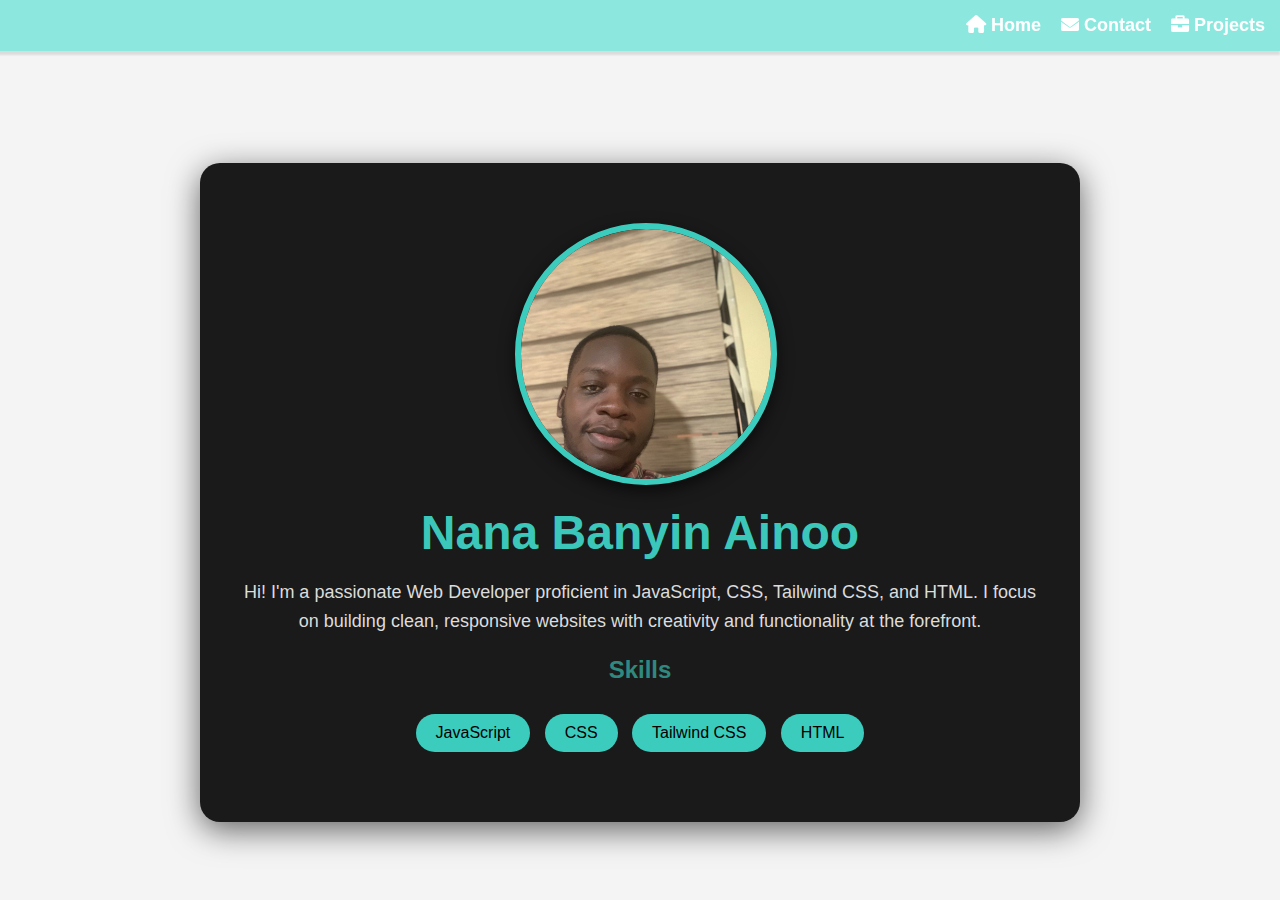
<file: about.html>
<!DOCTYPE html>
<html lang="en">
<head>
    <meta charset="UTF-8">
    <meta name="viewport" content="width=device-width, initial-scale=1.0">
    <title>About Me - Nana Banyin Ainoo</title>
    <link rel="stylesheet" href="stylesheet.css">
    <link rel="stylesheet" href="https://cdnjs.cloudflare.com/ajax/libs/font-awesome/6.0.0-beta3/css/all.min.css">
</head>
<body>
    <!-- Navigation Bar -->
    <nav class="navbar">
        <ul>
            <li><a href="index.html"><i class="fas fa-home"></i> Home</a></li>
            <li><a href="contactus.html"><i class="fas fa-envelope"></i> Contact</a></li>
            <li><a href="projects.html"><i class="fas fa-briefcase"></i> Projects</a></li>
        </ul>
    </nav>
<!-- Profile Page Hero Section -->
        <section class="about-me-hero">
            <div class="about-me-container">
                <!-- Profile Image -->
                <div class="about-me-image-wrapper">
                    <img src="images/photo_2024-09-30_19-23-21.jpg" alt="Nana Banyin Ainoo" class="about-me-profile-image animated">
                </div>
                
                <!-- Content Section -->
                <div class="about-me-content">
                    <h1 class="about-me-name">Nana Banyin Ainoo</h1>
                    <p class="about-me-description">
                        Hi! I'm a passionate Web Developer proficient in JavaScript, CSS, Tailwind CSS, and HTML.
                        I focus on building clean, responsive websites with creativity and functionality at the forefront.
                    </p>
                    <div class="about-me-skills">
                        <h2>Skills</h2>
                        <ul class="about-me-skills-list">
                            <li>JavaScript</li>
                            <li>CSS</li>
                            <li>Tailwind CSS</li>
                            <li>HTML</li>
                        </ul>
                    </div>
                </div>
            </div>
        </section>
    </body>
    </html>
    </div>
</body>
</html>
</file>
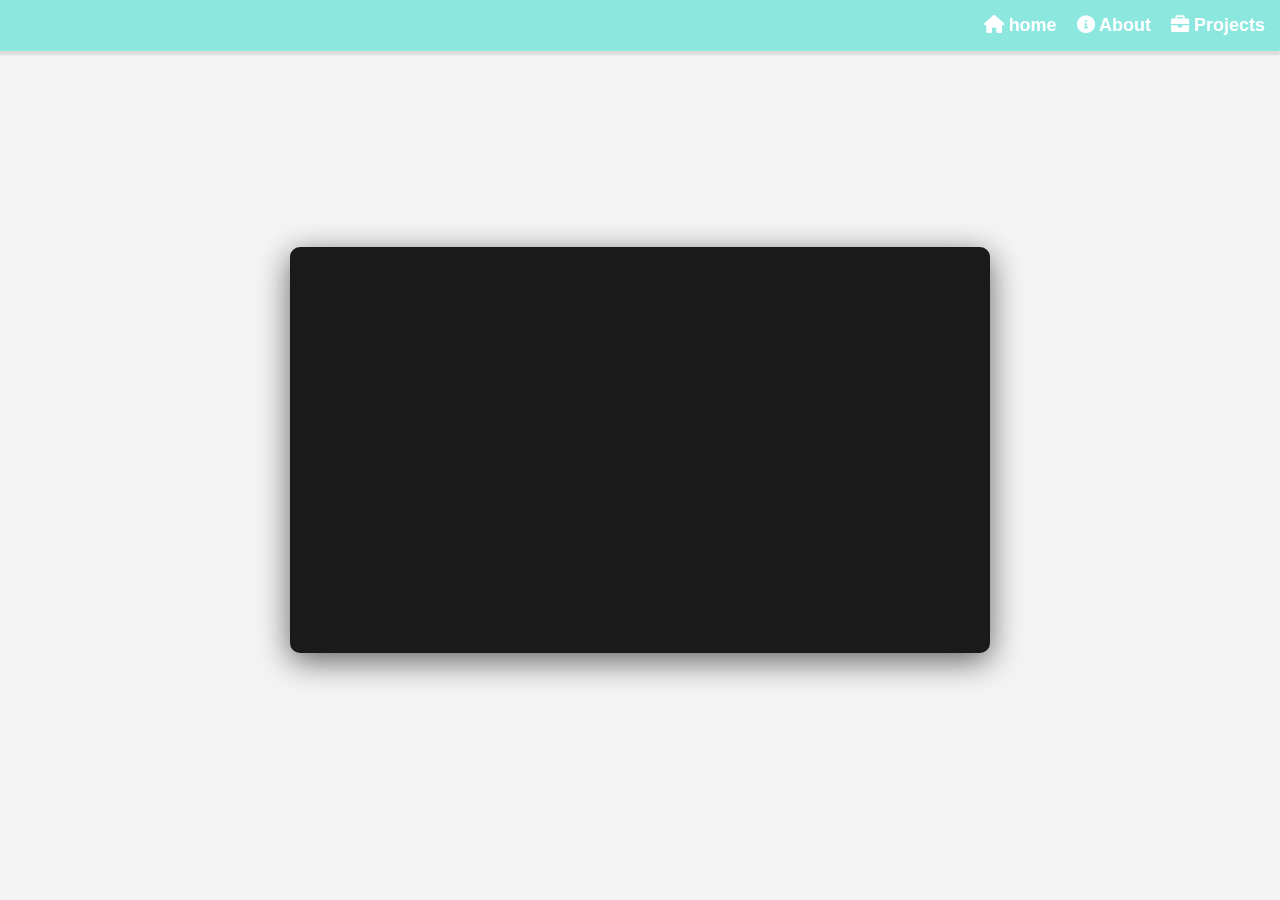
<file: contactus.html>
<!DOCTYPE html>
<html lang="en">
<head>
    <meta charset="UTF-8">
    <meta name="viewport" content="width=device-width, initial-scale=1.0">
    <title>contact me</title>
    <link rel="stylesheet" href="stylesheet.css">
    <link rel="stylesheet" href="https://cdnjs.cloudflare.com/ajax/libs/font-awesome/6.0.0-beta3/css/all.min.css">

</head>
<body>
    <nav class="navbar">
        <ul>
            <li><a  href="index.html"><i class="fas fa-home"></i> home</a></li>
            <li><a  href="about.html"><i class="fas fa-info-circle"></i> About</a></li>
            <li><a href="projects.html"><i class="fas fa-briefcase"></i> Projects</a></li>
        </ul>
    </nav>

     <!-- Contact Section -->
     <section class="contact-container">
        <h1>Contact Me</h1>
        <p>Feel free to reach out through social media or download my CV!</p>

        <!-- Social Media Links -->
        <div class="social-links">
            <a href="https://wa.me/233557555704" target="_blank"><i class="fab fa-whatsapp"></i> WhatsApp</a>
            <a href="https://www.instagram.com/iam_nanab?igsh=MWk3dzd0a2tva2xoYg%3D%3D&utm_source=qr" target="_blank"><i class="fab fa-instagram"></i> Instagram</a>
            <a href="https://x.com/nab_xy/" target="_blank"><i class="fab fa-twitter"></i> Twitter</a>
        </div>

        <!-- Download CV Button -->
        <div class="cv-button-wrapper">
            <a href="NANA BANYIN CV (IT) 2024.pdf" class="download-cv-button" download><i class="fas fa-download"></i> Download CV</a>
        </div>
    </section>
    
    </body>
</file>
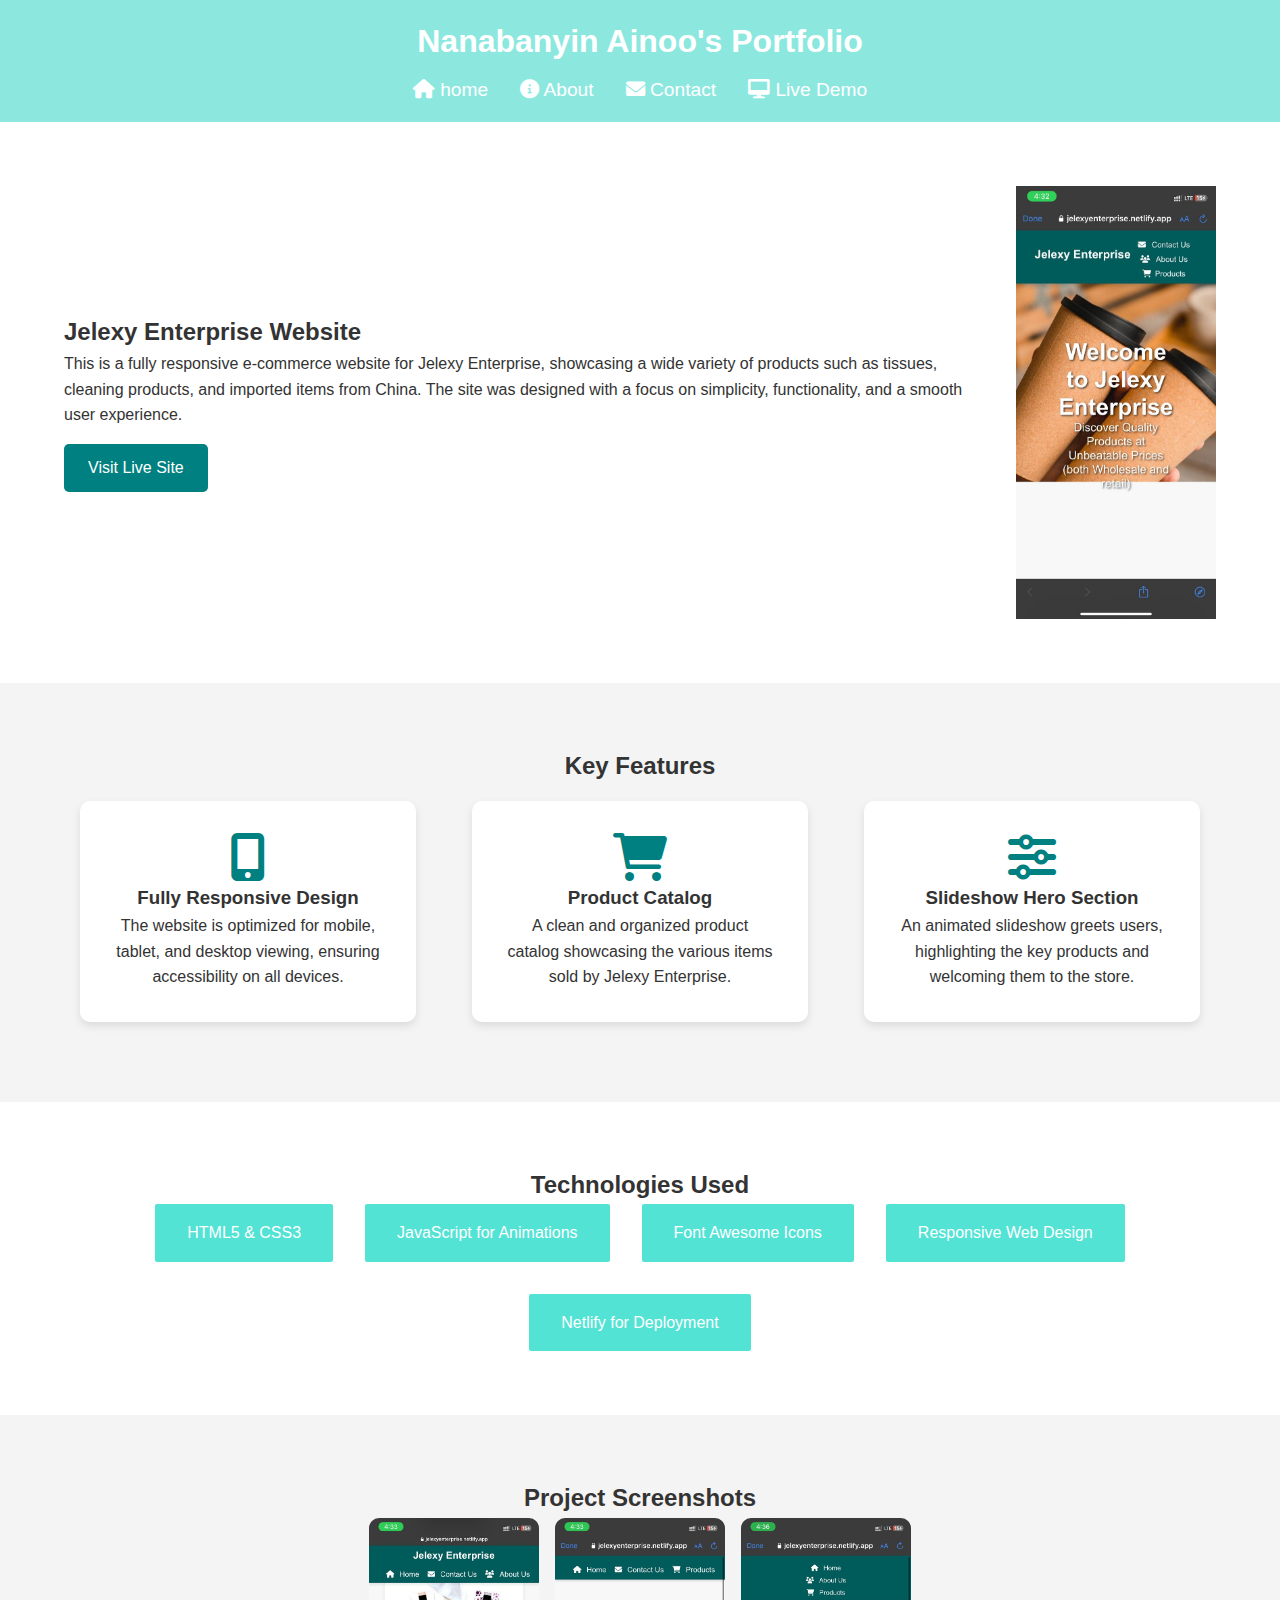
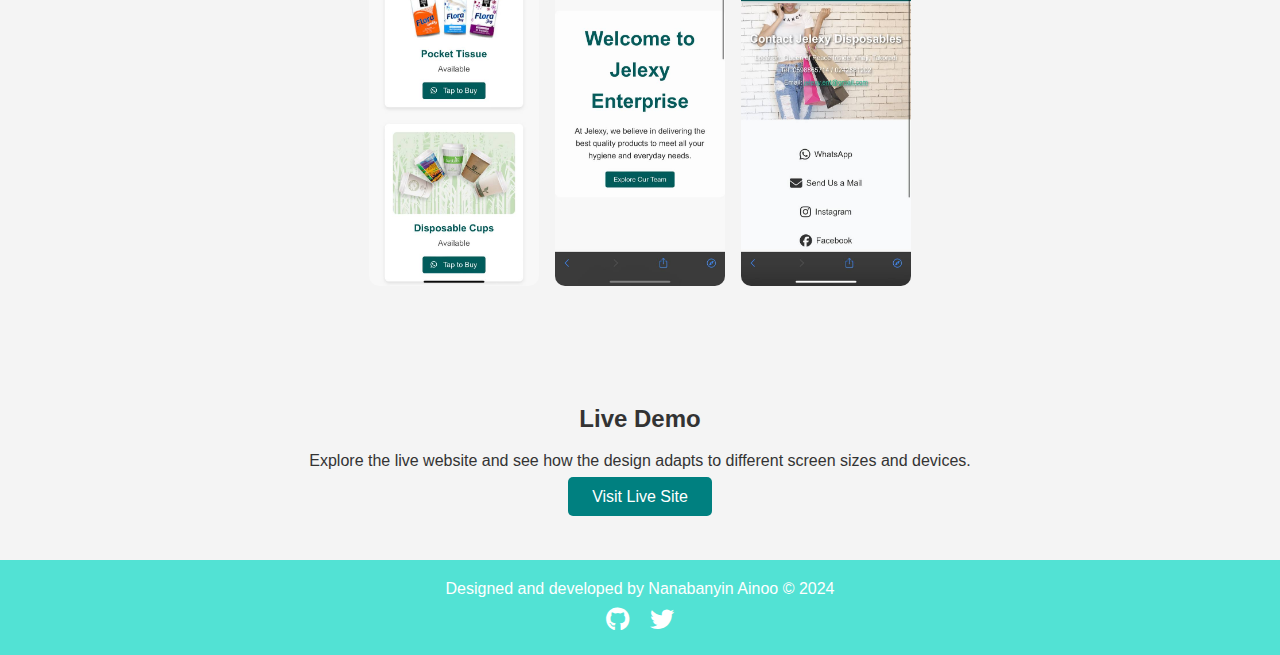
<file: projects.html>
<!DOCTYPE html>
<html lang="en">
<head>
    <meta charset="UTF-8">
    <meta name="viewport" content="width=device-width, initial-scale=1.0">
    <title>Jelexy Enterprise Project | Portfolio</title>
    <link rel="stylesheet" href="project.css">
    <link rel="stylesheet" href="https://cdnjs.cloudflare.com/ajax/libs/font-awesome/6.0.0-beta3/css/all.min.css">
</head>
<body>
    <!-- Navigation Bar -->
    <nav class="navbar">
        <h1>Nanabanyin Ainoo's Portfolio</h1>
        <ul>
            <li><a  href="index.html"><i class="fas fa-home"></i> home</a></li> 
            <li><a  href="about.html"><i class="fas fa-info-circle"></i> About</a></li>
            <li><a href="contactus.html"><i class="fas fa-envelope"></i> Contact</a></li>
            <li><a href="#demo"><i class="fas fa-desktop"></i>
Live Demo</a></li>
        </ul>
    </nav>

    <!-- Project Overview Section -->
    <section id="overview" class="project-overview">
        <div class="content">
            <h2>Jelexy Enterprise Website</h2>
            <p>This is a fully responsive e-commerce website for Jelexy Enterprise, showcasing a wide variety of products such as tissues, cleaning products, and imported items from China. The site was designed with a focus on simplicity, functionality, and a smooth user experience.</p>
            <a href="https://jelexyenterprise.netlify.app" class="btn">Visit Live Site</a>
        </div>
        <img src="images/photo_1_2024-10-02_16-40-44.jpg" alt="Jelexy Enterprise Homepage">
    </section>

    <!-- Key Features Section -->
    <section id="features" class="features-section">
        <h2>Key Features</h2>
        <div class="features-grid">
            <div class="feature-item">
                <i class="fas fa-mobile-alt"></i>
                <h3>Fully Responsive Design</h3>
                <p>The website is optimized for mobile, tablet, and desktop viewing, ensuring accessibility on all devices.</p>
            </div>
            <div class="feature-item">
                <i class="fas fa-shopping-cart"></i>
                <h3>Product Catalog</h3>
                <p>A clean and organized product catalog showcasing the various items sold by Jelexy Enterprise.</p>
            </div>
            <div class="feature-item">
                <i class="fas fa-sliders-h"></i>
                <h3>Slideshow Hero Section</h3>
                <p>An animated slideshow greets users, highlighting the key products and welcoming them to the store.</p>
            </div>
        </div>
    </section>

    <!-- Technologies Used Section -->
    <section id="tech" class="tech-section">
        <h2>Technologies Used</h2>
        <ul class="tech-list">
            <li>HTML5 & CSS3</li>
            <li>JavaScript for Animations</li>
            <li>Font Awesome Icons</li>
            <li>Responsive Web Design</li>
            <li>Netlify for Deployment</li>
        </ul>
    </section>

    <!-- Screenshots Section -->
    <section id="screenshots" class="screenshots-section">
        <h2>Project Screenshots</h2>
        <div class="screenshot-gallery">
            <img src="images/photo_3_2024-10-02_16-40-44.jpg" alt="Products Page">
            <img src="images/photo_4_2024-10-02_16-40-44.jpg" alt="About Us Page">
            <img src="images/photo_8_2024-10-02_16-40-44.jpg" alt="Contact Page">
        </div>
    </section>

    <!-- Live Demo Section -->
    <section id="demo" class="demo-section">
        <h2>Live Demo</h2>
        <p>Explore the live website and see how the design adapts to different screen sizes and devices.</p>
        <a href="https://jelexyenterprise.netlify.app" class="btn">Visit Live Site</a>
    </section>

    <!-- Footer -->
    <footer>
        <p>Designed and developed by Nanabanyin Ainoo &copy; 2024</p>
        <div class="social-links">
            <a href="https://github.com/NanaB23/jelexy.git"><i class="fab fa-github"></i></a>
            <a href="https://x.com/nab_xy/" target="_blank"><i class="fab fa-twitter"></i></a>
        </div>
    </footer>
</body>
</html>
</file>
<file: stylesheet.css>
body {
    background-color: white;
    color: rgba(64, 224, 208, 0.575);
    margin: 0;
    font-family: 'Poppins', sans-serif;
    background-color: black;
    height: 100vh;
    display: flex;
    justify-content: center;
    align-items: center;
}

/* Navbar Styling */
.navbar {
    background-color: rgba(64, 224, 208, 0.575);
    position: fixed;
    width: 100%;
    top: 0;
    right: 0;
    display: flex;
    justify-content: flex-end;
    padding: 15px;
    box-shadow: 0px 4px 2px rgba(0, 0, 0, 0.1);
    z-index: 5; /* Ensure navbar stays on top */
}


.navbar ul {
    list-style: none;
    margin: 0;
    padding: 0;
    display: flex;
}

.navbar ul li {
    margin-left: 20px;
}

.navbar ul li a {
    text-decoration: none;
    color: white;
    font-size: 18px;
    font-weight: bold;
    transition: color 0.3s ease;
}

.navbar ul li a:hover {
    color: #fff;
    opacity: 0.8;
}

/* Hero Section Styling */
.hero {
    text-align: center;
    position: absolute;
    top: 50%;
    left: 50%;
    transform: translate(-50%, -50%);
    z-index: 2; /* Hero text stays on top of images */
    color: white;
    animation: fadeIn 2s ease-in-out;
    width: 100%;
}

.slide-image {
    width: 100%;
    height: 100vh;
    object-fit: cover;
     display: inline-block;
    position: absolute;
    top: 0;
    left: 0;
    z-index: 1; /* Image goes under the hero content */
}

/* Hero Title Styling */
.hero-title {
    font-size: 4rem;
    font-weight: bold;
    color: white;
    margin-bottom: 10px;
    animation: slideDown 1.5s ease-out;
}

/* Subtitle and Description */
.hero-subtitle, .hero-description {
    font-size: 1.5rem;
    margin: 5px 0;
    opacity: 0;
    animation: fadeInText 2s ease-in forwards;
}

.hero-subtitle {
    animation-delay: 1s;
    color: white;
}

.hero-description {
    animation-delay: 2s;
    color: white;
}

/* Button Styling */
.cv-button {
    margin-top: 20px;
    padding: 10px 20px;
    background-color: rgba(64, 224, 208, 0.575);
    border: none;
    color: white;
    font-size: 1.2rem;
    cursor: pointer;
    border-radius: 25px;
    transition: transform 0.3s ease, background-color 0.3s ease;
    animation: fadeInButton 2s ease-in forwards;
    opacity: 0;
    animation-delay: 2.5s;
    
}

.cv-button:hover {
    background-color: rgba(64, 224, 208, 0.9);
    transform: scale(1.1);
}
.cv-button a{
    text-decoration: none;
    color: white;
}

/* Animations */
@keyframes fadeIn {
    from { opacity: 0; }
    to { opacity: 1; }
}

@keyframes slideDown {
    from { transform: translateY(-50px); opacity: 0; }
    to { transform: translateY(0); opacity: 1; }
}

@keyframes fadeInText {
    from { opacity: 0; }
    to { opacity: 1; }
}

@keyframes fadeInButton {
    from { opacity: 0; transform: translateY(20px); }
    to { opacity: 1; transform: translateY(0); }
}

.about-me-body {
    font-family: 'Poppins', sans-serif;  /* Modern, sleek font */
    background-color: #000; /* Black background for sleekness */
    color: #fff; /* White text for contrast */
    display: flex;
    justify-content: center;
    align-items: center;
    min-height: 100vh; /* Ensures full screen coverage */
    margin: 0;
    overflow-x: hidden;
    flex-direction: column; /* Stack content vertically */
}

/* Hero Section */
.about-me-hero {
    display: flex;
    flex-direction: column;
    justify-content: center;
    align-items: center;
    text-align: center;
    margin-top: 65px;
    padding: 0 30px; /* Padding for mobile devices */
    width: 100%; /* Full width for scaling */
}

.about-me-container {
    background-color: #1a1a1a; /* Dark grey container for sleekness */
    border-radius: 20px;
    padding: 40px;
    box-shadow: 0 8px 32px rgba(0, 0, 0, 0.6);
    animation: slideUp 1.5s ease-in-out;
    max-width: 800px;
    width: 90%; /* Ensure width scales down on smaller screens */
    margin-top: 20px; /* Reduced for better view on smaller devices */
    text-align: center;
}

/* Profile Image Styling */
.about-me-image-wrapper {
    margin: 20px auto;
    width: 250px;
    height: 250px;
    position: relative;
}

.about-me-profile-image {
    width: 100%;
    height: 100%;
    border-radius: 50%;
    border: 6px solid rgba(64, 224, 208, 0.9); /* Teal border */
    object-fit: cover;
    box-shadow: 0 6px 16px rgba(0, 0, 0, 0.6); /* Deep shadow */
    transition: transform 0.4s ease, box-shadow 0.4s ease;
}

.about-me-profile-image:hover {
    transform: scale(1.05);
    box-shadow: 0 8px 24px rgba(0, 0, 0, 0.8); /* Intense shadow on hover */
}

/* Name and Description */
.about-me-name {
    font-size: 48px;
    color: rgba(64, 224, 208, 0.9); /* Teal for the name */
    margin-bottom: 15px;
    animation: fadeIn 1.8s ease-in-out;
}

.about-me-description {
    font-size: 18px;
    line-height: 1.6;
    color: #dcdcdc; /* Light grey for readable text */
    margin-bottom: 20px;
    animation: fadeIn 2s ease-in-out;
}

/* Skills Section */
.about-me-skills {
    text-align: center;
}

.about-me-skills-list {
    list-style: none;
    padding: 0;
    margin: 20px 0;
}

.about-me-skills-list li {
    background-color: rgba(64, 224, 208, 0.9); /* Teal skill bubbles */
    color: #000;
    padding: 10px 20px;
    margin: 10px 5px;
    border-radius: 25px;
    font-size: 16px;
    display: inline-block;
    transition: transform 0.3s ease;
}

.about-me-skills-list li:hover {
    transform: translateY(-5px);
    background-color: #48c9b0; /* Lighter teal on hover */
}

/* Button Style */
.about-me-button {
    padding: 12px 24px;
    background-color: rgba(64, 224, 208, 0.9);
    color: #000;
    font-size: 18px;
    border: none;
    border-radius: 30px;
    cursor: pointer;
    transition: background-color 0.3s ease-in, transform 0.3s ease-in;
}

.about-me-button:hover {
    background-color: #48c9b0; /* Lighter teal on hover */
    transform: scale(1.05);
}

/* Animations */
@keyframes slideUp {
    from {
        opacity: 0;
        transform: translateY(50px);
    }
    to {
        opacity: 1;
        transform: translateY(0);
    }
}

@keyframes fadeIn {
    from {
        opacity: 0;
    }
    to {
        opacity: 1;
    }
}

/* Responsive Adjustments */
@media screen and (max-width: 768px) {
    .about-me-container {
        padding: 20px;
        margin-top: 40px;
    }

    .about-me-profile-image {
        width: 180px;
        height: 180px;
    }

    .about-me-name {
        font-size: 36px;
    }

    .about-me-description {
        font-size: 16px;
    }

    .about-me-skills-list li {
        font-size: 14px;
        padding: 8px 16px;
    }

    .about-me-button {
        font-size: 16px;
        padding: 10px 20px;
    }
}


/* Body Styling */
.contact-page-body {
    font-family: 'Poppins', sans-serif;
    background-color: #000; /* Black background for sleekness */
    color: #fff; /* White text for contrast */
    display: flex;
    flex-direction: column;
    align-items: center;
    justify-content: center;
    height: 100vh;
    margin: 0;
}

.contact-container {
    text-align: center;
    padding: 40px;
    background-color: #1a1a1a;
    border-radius: 10px;
    box-shadow: 0 8px 32px rgba(0, 0, 0, 0.6);
    max-width: 600px;
    width: 100%;
}

/* Social Media Links */
.social-links a {
    display: inline-block;
    margin: 10px;
    padding: 12px 20px;
    font-size: 20px;
    color: #000;
    background-color: rgba(64, 224, 208, 0.9); /* Teal background */
    border-radius: 50px;
    text-decoration: none;
    transition: background-color 0.3s ease-in-out, transform 0.3s ease-in-out;
}

.social-links a:hover {
    background-color: #48c9b0; /* Lighter teal on hover */
    transform: translateY(-5px);
}

.social-links a i {
    margin-right: 10px;
}

/* Download CV Button */
.cv-button-wrapper {
    margin-top: 30px;
}

.download-cv-button {
    background-color: rgba(64, 224, 208, 0.9); /* Teal background */
    color: #000;
    padding: 15px 30px;
    font-size: 18px;
    text-decoration: none;
    border-radius: 30px;
    display: inline-block;
    transition: background-color 0.3s ease-in-out, transform 0.3s ease-in-out;
}

.download-cv-button:hover {
    background-color: #48c9b0; /* Lighter teal on hover */
    transform: scale(1.05);
}

.download-cv-button i {
    margin-right: 10px;
}
/* General Animation Setup */
@keyframes fadeSlideUp {
    0% {
        opacity: 0;
        transform: translateY(30px);
    }
    100% {
        opacity: 1;
        transform: translateY(0);
    }
}

body {
    font-family: Arial, sans-serif;
    background-color: #f4f4f4;
    margin: 0;
    padding: 0;
}

/* Contact Section Styling */
.contact-container {
    text-align: center;
    padding: 50px;
    animation: fadeSlideUp 1.5s ease-in-out;
}

.contact-container h1 {
    font-size: 2.5rem;
    margin-bottom: 10px;
    opacity: 0;
    animation: fadeSlideUp 1s ease-in-out forwards;
    animation-delay: 0.2s;
}

.contact-container p {
    font-size: 1.2rem;
    margin-bottom: 10px;
    opacity: 0;
    animation: fadeSlideUp 1s ease-in-out forwards;
    animation-delay: 0.4s;
}

/* Social Media Links Styling */
.social-links {
    display: flex;
    justify-content: center;
    gap: 20px;
    margin-bottom: 30px;
    opacity: 0;
    animation: fadeSlideUp 1s ease-in-out forwards;
    animation-delay: 0.6s;
}

.social-links a {
    text-decoration: none;
    font-size: 1.5rem;
    color: #333;
    background-color: rgba(64, 224, 208, 0.9);
    padding: 10px 20px;
    border-radius: 5px;
    transition: background-color 0.3s ease-in-out;
}

.social-links a:hover {
    background-color: rgba(64, 224, 208, 1);
    color: #fff;
}

/* CV Download Button Styling */
.cv-button-wrapper {
    opacity: 0;
    animation: fadeSlideUp 1s ease-in-out forwards;
    animation-delay: 0.8s;
}

.download-cv-button {
    display: inline-block;
    padding: 15px 30px;
    background-color: teal;
    color: #fff;
    text-decoration: none;
    border-radius: 5px;
    font-size: 1.5rem;
    transition: background-color 0.3s ease-in-out;
}

.download-cv-button:hover {
    background-color: #00796b;
}


/* Responsive Design */
@media screen and (max-width: 768px) {
    .social-links a {
        font-size: 18px;
        padding: 10px 18px;
    }

    .download-cv-button {
        font-size: 16px;
        padding: 12px 24px;
    }
}
/* Footer styling */
.footer-container {
    background-color: #000; /* Black background */
    color: rgba(64, 224, 208, 0.9); /* Teal color for the text */
    padding: 20px;
    text-align: center;
    border-top: 1px solid rgba(64, 224, 208, 0.5); /* Teal border for style */
    position: absolute; /* Position the footer at the bottom */
    bottom: 0; /* Stick the footer to the bottom */
    width: 100%; /* Make sure the footer takes the full width */
    box-sizing: border-box; /* Include padding and border in the element's total width/height */
}

.footer-container p {
    margin: 0;
    font-size: 16px; /* Reasonable font size */
}

.footer-container .social-links a {
    margin: 0 10px;
    color: rgba(64, 224, 208, 0.9); /* Teal color for icons */
    font-size: 24px; /* Reasonable size for icons */
    text-decoration: none;
    transition: color 0.3s ease-in-out;
}

.footer-container .social-links a:hover {
    color: #48c9b0; /* Lighter teal on hover */
}

/* Ensure footer sticks to the bottom even if content is short */
html, body {
    height: 100%;
    margin: 0;
    padding: 0;
    display: flex;
    flex-direction: column;
}

.main-content {
    flex-grow: 1;
    padding-bottom: 60px; /* Avoid content overlap with footer */
}

footer {
    flex-shrink: 0;
    width: 100%;
}
.my-coding-journey-animation-container {
    text-align: center;
    padding: 20px;
    border: 2px solid rgba(64, 224, 208, 0.9); /* Teal color */
    border-radius: 15px;
    background-color: rgba(0, 0, 0, 0.6); /* Semi-transparent background */
    animation: fadeIn 2s ease-in-out; /* Fade-in animation */
}

.my-coding-journey-animation-title {
    font-size: 2.5rem; /* Title size */
    color: rgba(64, 224, 208, 0.9); /* Teal color */
    margin-bottom: 20px;
    animation: slideIn 1s forwards; /* Slide-in animation */
}

.my-coding-journey-animation-text {
    font-size: 1.2rem; /* Text size */
    animation: fadeInText 2s ease-in forwards; /* Text fade-in animation */
}

/* Keyframes for animations */
@keyframes fadeIn {
    from {
        opacity: 0;
    }
    to {
        opacity: 1;
    }
}

@keyframes slideIn {
    from {
        transform: translateY(-50px);
        opacity: 0;
    }
    to {
        transform: translateY(0);
        opacity: 1;
    }
}

@keyframes fadeInText {
    from {
        opacity: 0;
    }
    to {
        opacity: 1;
    }
}
</file>
<file: project.css>
/* General Styles */
* {
    margin: 0;
    padding: 0;
    box-sizing: border-box;
}

body {
    font-family: Arial, sans-serif;
    line-height: 1.6;
    background-color: #f4f4f4;
    color: #333;
}

/* Navigation Bar */
.navbar {
    background-color: rgba(64, 224, 208, 0.575);
    padding: 1rem;
    text-align: center;
}

.navbar h1 {
    color: #fff;
    font-size: 2rem;
    margin-bottom: 0.5rem;
}

.navbar ul {
    list-style: none;
    display: flex;
    justify-content: center;
    flex-wrap: wrap;
}

.navbar ul li {
    margin: 0 1rem;
}

.navbar ul li a {
    color: #fff;
    text-decoration: none;
    font-size: 1.2rem;
}

/* Project Overview */
.project-overview {
    display: flex;
    flex-direction: row;
    align-items: center;
    padding: 4rem;
    background-color: #fff;
}

.project-overview .content {
    flex: 1;
    padding-right: 2rem;
}

.project-overview img {
    flex: 1;
    width: 100%;
    max-width: 200px;
}

.project-overview .btn {
    display: inline-block;
    margin-top: 1rem;
    padding: 0.7rem 1.5rem;
    background-color: teal;
    color: #fff;
    text-decoration: none;
    border-radius: 5px;
}

/* Features Section */
.features-section {
    padding: 4rem;
    background-color: #f4f4f4;
    text-align: center;
}

.features-grid {
    display: flex;
    justify-content: space-around;
    flex-wrap: wrap;
    gap: 1.5rem;
}

.feature-item {
    background-color: #fff;
    padding: 2rem;
    border-radius: 10px;
    box-shadow: 0 4px 8px rgba(0, 0, 0, 0.1);
    flex: 1 1 300px;
    margin: 1rem;
}

.feature-item i {
    font-size: 3rem;
    color: teal;
}

/* Technologies Section */
.tech-section {
    background-color: #fff;
    padding: 4rem;
    text-align: center;
}

.tech-list {
    list-style: none;
    display: flex;
    justify-content: center;
    flex-wrap: wrap;
    gap: 2rem;
}

.tech-list li {
    background-color: rgba(64, 224, 208, 0.9);
    padding: 1rem 2rem;
    border-radius: 2px;
    color: #fff;
}

/* Screenshots Section */
.screenshots-section {
    padding: 4rem;
    text-align: center;
}

.screenshot-gallery {
    display: flex;
    justify-content: center;
    flex-wrap: wrap;
    gap: 1rem;
}

.screenshot-gallery img {
    max-width: 170px;
    border-radius: 10px;
    flex: 1 1 150px;
}

/* Demo Section */
.demo-section {
    margin: 30px;
    padding: 20px;
    background-color: #f4f4f4;
    text-align: center;
}

.demo-section .btn {
    margin: 30px;
    padding: 0.7rem 1.5rem;
    background-color: teal;
    color: #fff;
    text-decoration: none;
    border-radius: 5px;
}

.demo-section p {
    padding: 10px;
}

/* Footer */
footer {
    background-color: rgba(64, 224, 208, 0.9);
    padding: 1rem;
    text-align: center;
    color: #fff;
}

.social-links a {
    color: #fff;
    margin: 0 0.5rem;
    font-size: 1.5rem;
}

/* Responsive Styles */
@media (max-width: 1024px) {
    .navbar h1 {
        font-size: 1.8rem;
    }

    .navbar ul li a {
        font-size: 1rem; /* Or any adjustment you want to apply */
    }
}
</file>
